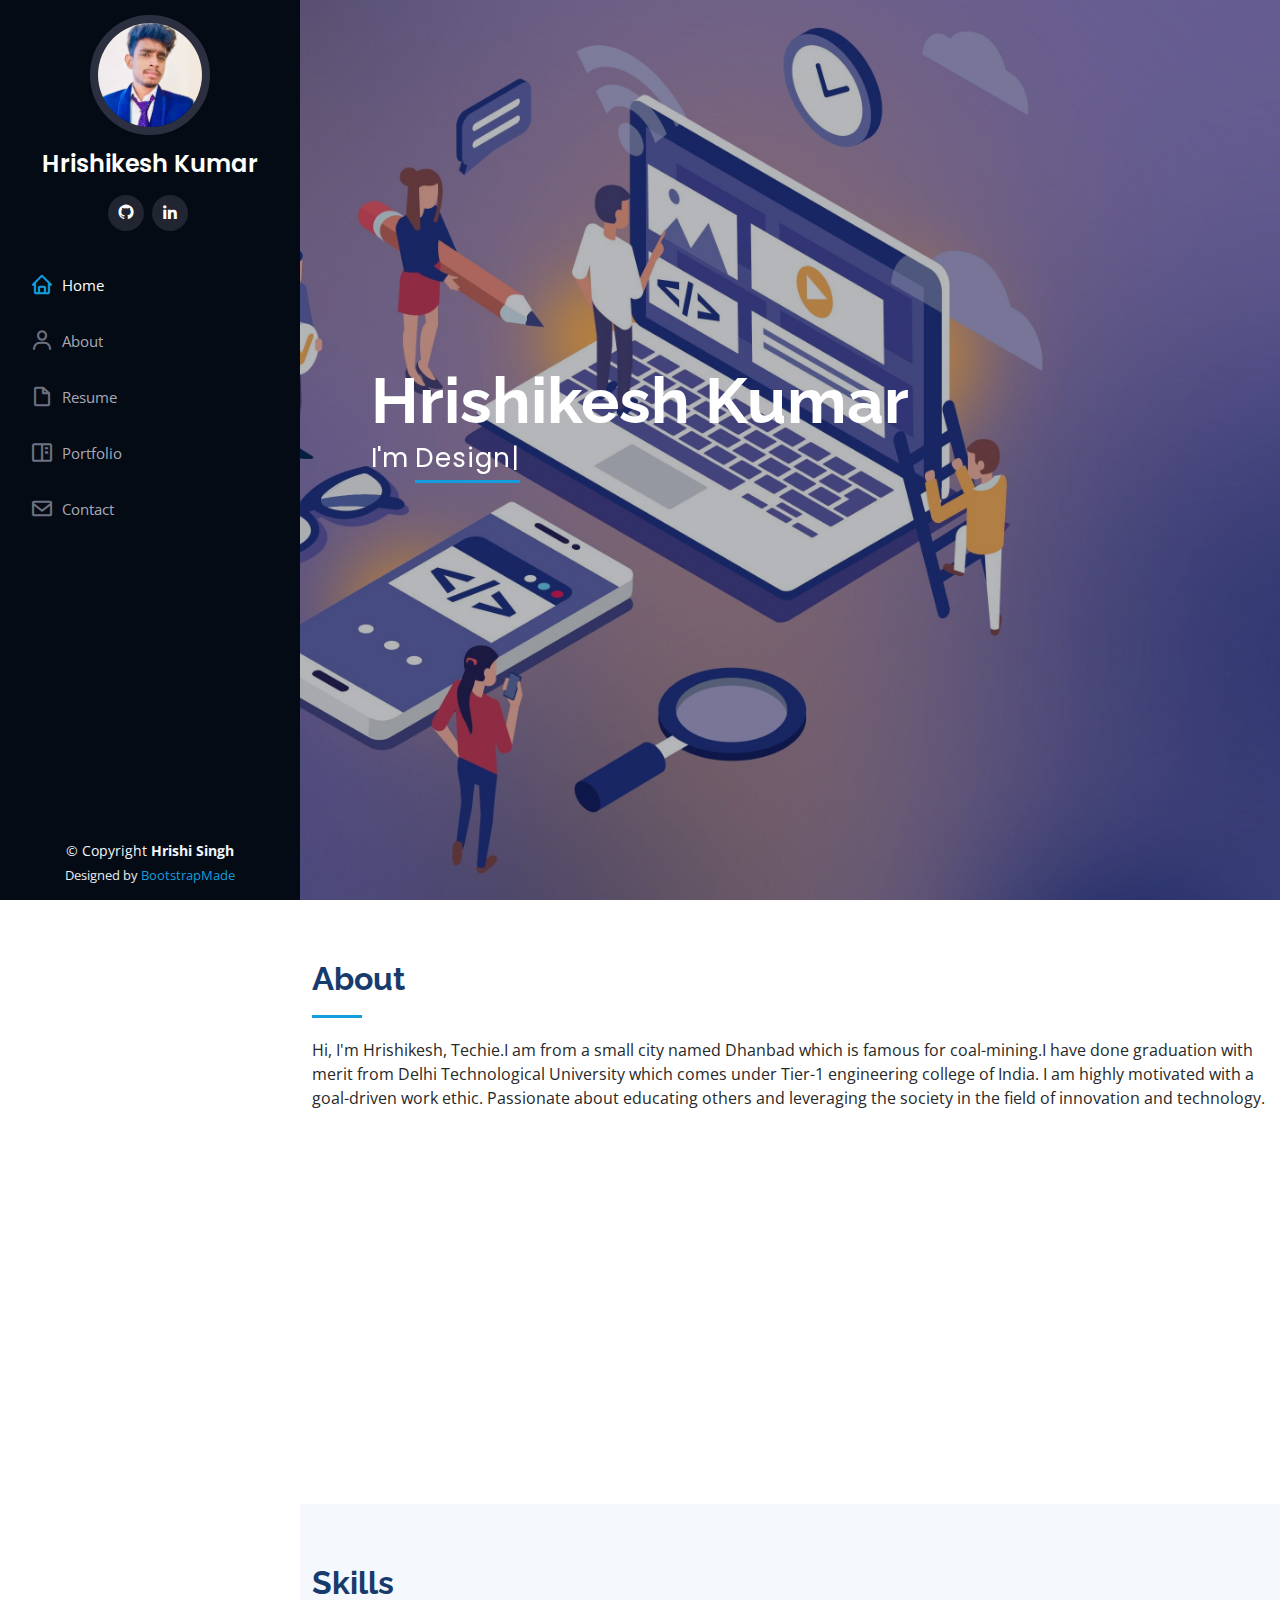
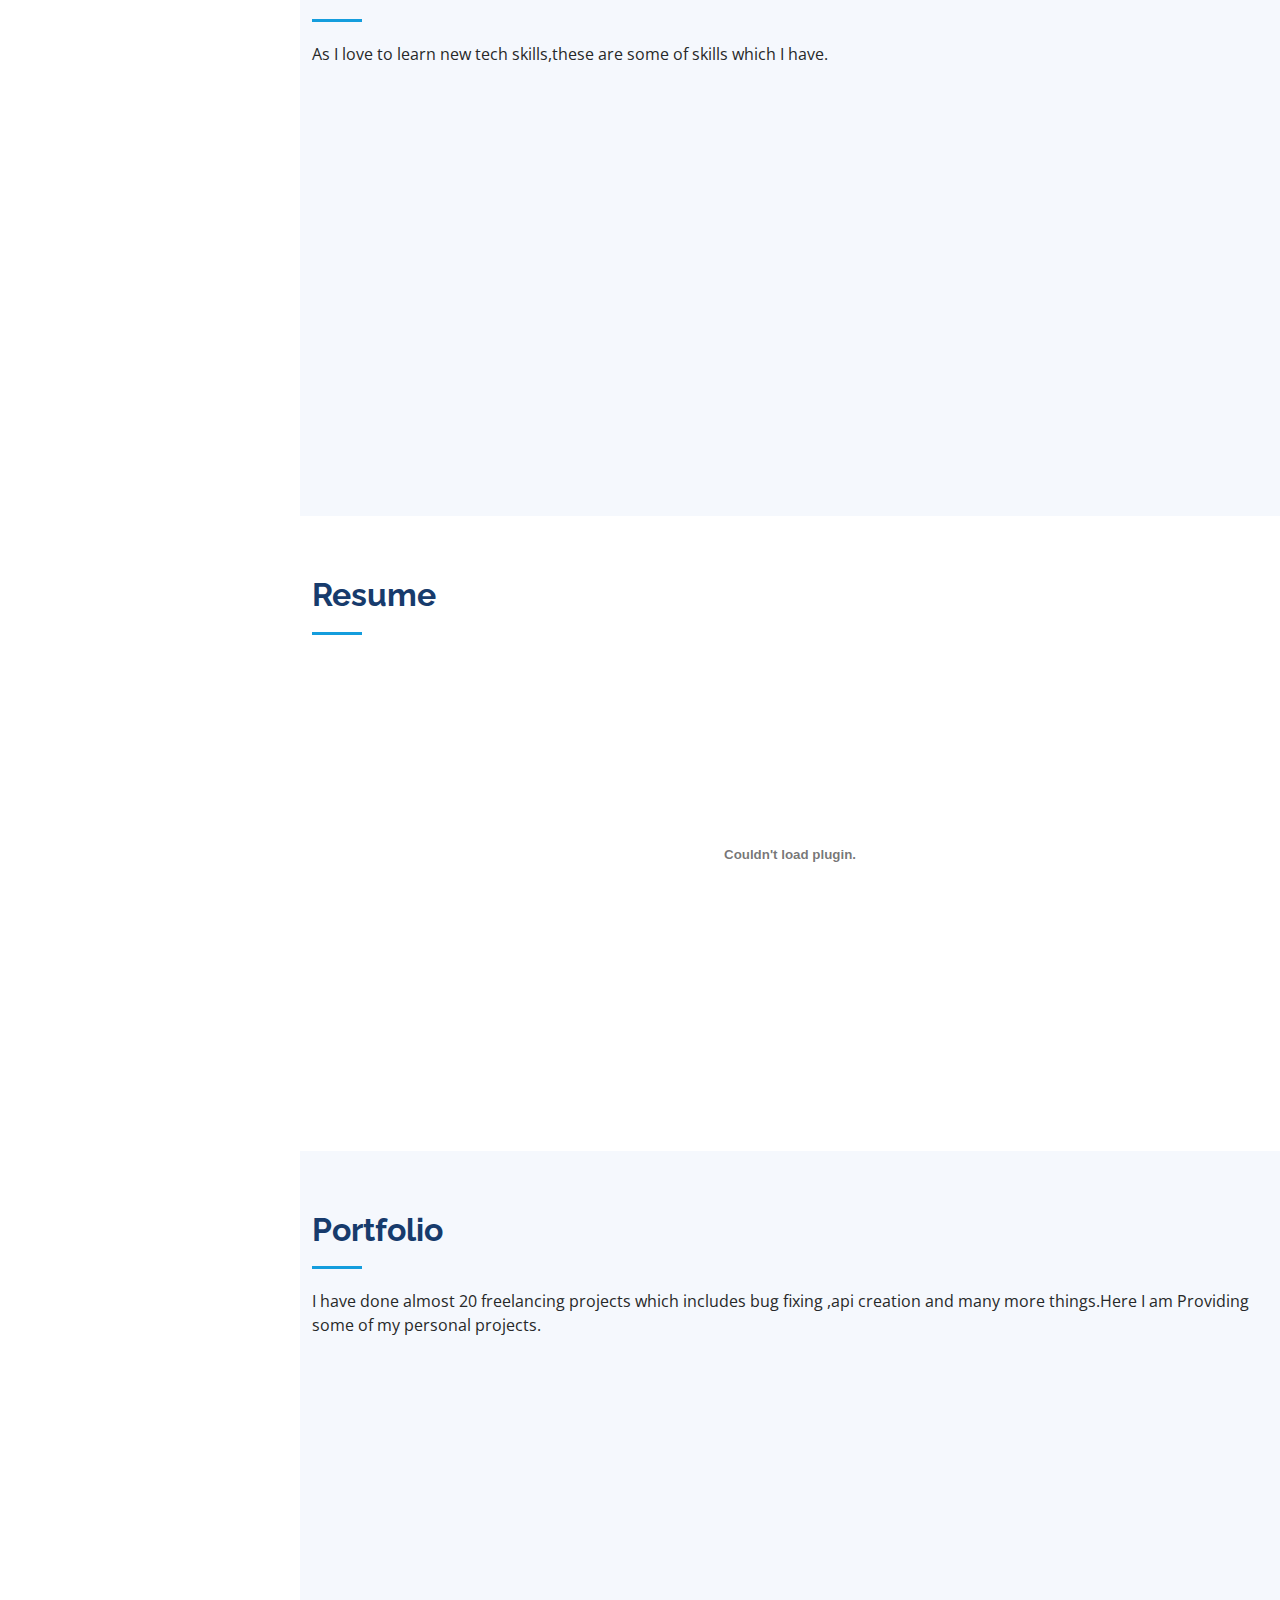
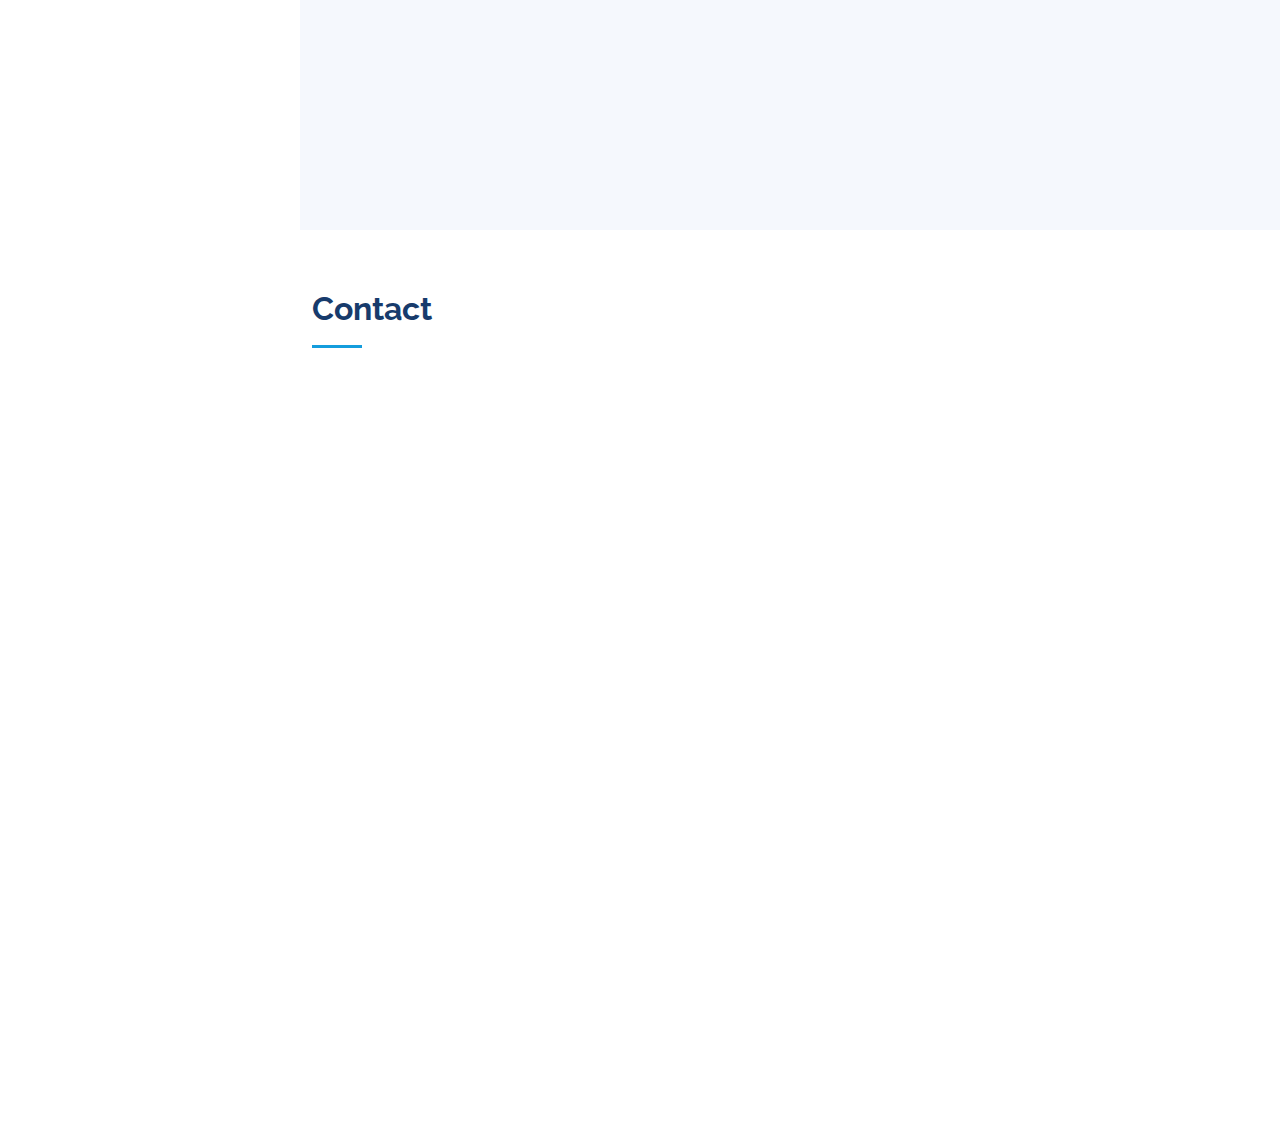
<file: index.html>
<!DOCTYPE html>
<html lang="en">

<head>
  <meta charset="utf-8">
  <meta content="width=device-width, initial-scale=1.0" name="viewport">

  <title>Hrishi Singh</title>
  <meta content="" name="description">
  <meta content="" name="keywords">

  <!-- Favicons -->
  <link href="assets/img/hrishi.jpeg" rel="icon">
  <link href="assets/img/apple-touch-icon.png" rel="apple-touch-icon">

  <!-- Google Fonts -->
  <link href="https://fonts.googleapis.com/css?family=Open+Sans:300,300i,400,400i,600,600i,700,700i|Raleway:300,300i,400,400i,500,500i,600,600i,700,700i|Poppins:300,300i,400,400i,500,500i,600,600i,700,700i" rel="stylesheet">

  <!-- Vendor CSS Files -->
  <link href="assets/vendor/aos/aos.css" rel="stylesheet">
  <link href="assets/vendor/bootstrap/css/bootstrap.min.css" rel="stylesheet">
  <link href="assets/vendor/bootstrap-icons/bootstrap-icons.css" rel="stylesheet">
  <link href="assets/vendor/boxicons/css/boxicons.min.css" rel="stylesheet">
  <link href="assets/vendor/glightbox/css/glightbox.min.css" rel="stylesheet">
  <link href="assets/vendor/swiper/swiper-bundle.min.css" rel="stylesheet">

  <!-- Template Main CSS File -->
  <link href="assets/css/style.css" rel="stylesheet">

  <!-- =======================================================
  * Template Name: iPortfolio - v3.3.0
  * Template URL: https://bootstrapmade.com/iportfolio-bootstrap-portfolio-websites-template/
  * Author: BootstrapMade.com
  * License: https://bootstrapmade.com/license/
  ======================================================== -->
</head>

<body>

  <!-- ======= Mobile nav toggle button ======= -->
  <i class="bi bi-list mobile-nav-toggle d-xl-none"></i>

  <!-- ======= Header ======= -->
  <header id="header">
    <div class="d-flex flex-column">

      <div class="profile">
        <img src="assets/img/hrishi.jpeg" alt="" class="img-fluid rounded-circle">
        <h1 class="text-light"><a href="index.html">Hrishikesh Kumar</a></h1>
        <div class="social-links mt-3 text-center">
          <a href="https://github.com/Hrishisingh440?tab=repositories" class="github"><i class="bx bxl-github"></i></a>
          <a href="https://www.linkedin.com/in/hrishikesh-kumar-b4a7a7161/" class="linkedin"><i class="bx bxl-linkedin"></i></a>
        </div>
      </div>

      <nav id="navbar" class="nav-menu navbar">
        <ul>
          <li><a href="#hero" class="nav-link scrollto active"><i class="bx bx-home"></i> <span>Home</span></a></li>
          <li><a href="#about" class="nav-link scrollto"><i class="bx bx-user"></i> <span>About</span></a></li>
          <li><a href="#resume" class="nav-link scrollto"><i class="bx bx-file-blank"></i> <span>Resume</span></a></li>
          <li><a href="#portfolio" class="nav-link scrollto"><i class="bx bx-book-content"></i> <span>Portfolio</span></a></li>
          <li><a href="#contact" class="nav-link scrollto"><i class="bx bx-envelope"></i> <span>Contact</span></a></li>
        </ul>
      </nav><!-- .nav-menu -->
    </div>
  </header><!-- End Header -->

  <!-- ======= Hero Section ======= -->
  <section id="hero" class="d-flex flex-column justify-content-center align-items-center">
    <div class="hero-container" data-aos="fade-in">
      <h1>Hrishikesh Kumar</h1>
      <p>I'm <span class="typed" data-typed-items="Designer, Developer, Freelancer"></span></p>
    </div>
  </section><!-- End Hero -->

  <main id="main">

    <!-- ======= About Section ======= -->
    <section id="about" class="about">
      <div class="container">

        <div class="section-title">
          <h2>About</h2>
          <p>Hi, I'm Hrishikesh, Techie.I am from a small city named Dhanbad which is famous for coal-mining.I have done graduation with merit from Delhi Technological University which comes under Tier-1 engineering college of India.
            I am highly motivated with a goal-driven work ethic. Passionate about educating others and leveraging the society in the field of innovation and technology.</p>
        </div>

        <div class="row">
          <div class="col-lg-4" data-aos="fade-right">
            <img src="assets/img/hrishi.jpeg" class="img-fluid" alt="">
          </div>
          <div class="col-lg-8 pt-4 pt-lg-0 content" data-aos="fade-left">
            <h3>Web Developer.</h3>
            <p class="fst-italic">
              Hard-working web developer with a flair for creating elegant solutions
in the least amount of time. Developed an ecommerce webapp , live
chat webapp ,weather forecast webapp ,to-do webapp . Passionate
about software architecture and cloud computing. Regular attendee of
web developer meetups and hackathons .
I am completely self-taught, with a lot left to learn–and in teaching myself tech skills, Other than that I uncovered a passion for teaching others. Today, I’m driven by the goal of making education affordable and accessible to all.
</p>
            <div class="row">
              <div class="col-lg-6">
                
              </div>
              <div class="col-lg-6">
                
            </div>
           
          </div>
        </div>

      </div>
    </section><!-- End About Section -->

    <!-- ======= Facts Section ======= -->
    
    <!-- ======= Skills Section ======= -->
    <section id="skills" class="skills section-bg">
      <div class="container">

        <div class="section-title">
          <h2>Skills</h2>
          <p>As I love to learn new tech skills,these are some of skills which I have.</p>
        </div>

        <div class="row skills-content">

          <div class="col-lg-6" data-aos="fade-up">

            <div class="progress">
              <span class="skill">HTML <i class="val">100%</i></span>
              <div class="progress-bar-wrap">
                <div class="progress-bar" role="progressbar" aria-valuenow="100" aria-valuemin="0" aria-valuemax="100"></div>
              </div>
            </div>

            <div class="progress">
              <span class="skill">CSS <i class="val">90%</i></span>
              <div class="progress-bar-wrap">
                <div class="progress-bar" role="progressbar" aria-valuenow="90" aria-valuemin="0" aria-valuemax="100"></div>
              </div>
            </div>

            <div class="progress">
              <span class="skill">JavaScript <i class="val">80%</i></span>
              <div class="progress-bar-wrap">
                <div class="progress-bar" role="progressbar" aria-valuenow="80" aria-valuemin="0" aria-valuemax="100"></div>
              </div>
            </div>
            <div class="progress">
              <span class="skill">PYTHON <i class="val">60%</i></span>
              <div class="progress-bar-wrap">
                <div class="progress-bar" role="progressbar" aria-valuenow="60" aria-valuemin="0" aria-valuemax="100"></div>
              </div>
            </div>
            <div class="progress">
              <span class="skill">JAVA <i class="val">70%</i></span>
              <div class="progress-bar-wrap">
                <div class="progress-bar" role="progressbar" aria-valuenow="70" aria-valuemin="0" aria-valuemax="100"></div>
              </div>
            </div>
            <div class="progress">
              <span class="skill">JEST TESTING FRAMEWORK <i class="val">90%</i></span>
              <div class="progress-bar-wrap">
                <div class="progress-bar" role="progressbar" aria-valuenow="90" aria-valuemin="0" aria-valuemax="100"></div>
              </div>
            </div>
            

          </div>

          <div class="col-lg-6" data-aos="fade-up" data-aos-delay="100">

            <div class="progress">
              <span class="skill">NODEJS <i class="val">90%</i></span>
              <div class="progress-bar-wrap">
                <div class="progress-bar" role="progressbar" aria-valuenow="90" aria-valuemin="0" aria-valuemax="100"></div>
              </div>
            </div>

            <div class="progress">
              <span class="skill">REACT <i class="val">80%</i></span>
              <div class="progress-bar-wrap">
                <div class="progress-bar" role="progressbar" aria-valuenow="80" aria-valuemin="0" aria-valuemax="100"></div>
              </div>
            </div>

            <div class="progress">
              <span class="skill">MYSQL <i class="val">80%</i></span>
              <div class="progress-bar-wrap">
                <div class="progress-bar" role="progressbar" aria-valuenow="80" aria-valuemin="0" aria-valuemax="100"></div>
              </div>
            </div>
            <div class="progress">
              <span class="skill">MONGODB <i class="val">80%</i></span>
              <div class="progress-bar-wrap">
                <div class="progress-bar" role="progressbar" aria-valuenow="80" aria-valuemin="0" aria-valuemax="100"></div>
              </div>
            </div>
            <div class="progress">
              <span class="skill">POSTMAN <i class="val">90%</i></span>
              <div class="progress-bar-wrap">
                <div class="progress-bar" role="progressbar" aria-valuenow="90" aria-valuemin="0" aria-valuemax="100"></div>
              </div>
            </div>

            
          </div>

        </div>

      </div>
    </section><!-- End Skills Section -->

    <!-- ======= Resume Section ======= -->
    <section id="resume" class="resume">
      <div class="container">

        <div class="section-title">
          <h2>Resume</h2>
        <p><embed src="assets/img/hrishi.pdf" width=100% height=100% />  </p>
</div>
      </div>
    </section><!-- End Resume Section -->

    <!-- ======= Portfolio Section ======= -->
    <section id="portfolio" class="portfolio section-bg">
      <div class="container">

        <div class="section-title">
          <h2>Portfolio</h2>
          <p>I have done almost 20 freelancing projects which includes bug fixing ,api creation and many more things.Here I am Providing some of my personal projects.</p>
        </div>

        
        <div class="row portfolio-container" data-aos="fade-up" data-aos-delay="100">

          <div class="col-lg-4 col-md-6 portfolio-item filter-app">
            <div class="portfolio-wrap">
              <img src="assets/img/portfolio/chat.png" class="img-fluid" alt="">
              <div class="portfolio-links">
                <a href="assets/img/portfolio/chat.png" data-gallery="portfolioGallery" class="portfolio-lightbox" title="Live Chat Webapp"><i class="bx bx-plus"></i></a>
                <a href="portfolio-1.html" title="More Details"><i class="bx bx-link"></i></a>
              </div>
            </div>
          </div>

          <div class="col-lg-4 col-md-6 portfolio-item filter-web">
            <div class="portfolio-wrap">
              <img src="assets/img/liquide-app.jpeg" class="img-fluid" alt="">
              <div class="portfolio-links">
                <a href="assets/img/liquide-app.jpeg" data-gallery="portfolioGallery" class="portfolio-lightbox" title="LIQUIDE APP"><i class="bx bx-plus"></i></a>
                <a href="portfolio-6.html" title="More Details"><i class="bx bx-link"></i></a>
              </div>
            </div>
            </div>
        
          <div class="col-lg-4 col-md-6 portfolio-item filter-web">
            <div class="portfolio-wrap">
              <img src="assets/img/portfolio/weather.png" class="img-fluid" alt="">
              <div class="portfolio-links">
                <a href="assets/img/portfolio/weather.png" data-gallery="portfolioGallery" class="portfolio-lightbox" title="Weather Webapp"><i class="bx bx-plus"></i></a>
                <a href="portfolio-2.html" title="More Details"><i class="bx bx-link"></i></a>
              </div>
            </div>
          </div>

          <div class="col-lg-4 col-md-6 portfolio-item filter-app">
            <div class="portfolio-wrap">
              <img src="assets/img/portfolio/Shopbazar.jpg" class="img-fluid" alt="">
              <div class="portfolio-links">
                <a href="assets/img/portfolio/Shopbazar.jpg" data-gallery="portfolioGallery" class="portfolio-lightbox" title="App 3"><i class="bx bx-plus"></i></a>
                <a href="portfolio-3.html" title="More Details"><i class="bx bx-link"></i></a>
              </div>
            </div>
          </div>

          <div class="col-lg-4 col-md-6 portfolio-item filter-card">
            <div class="portfolio-wrap">
              <img src="assets/img/portfolio/Task.jpg" class="img-fluid" alt="">
              <div class="portfolio-links">
                <a href="assets/img/portfolio/Task.jpg" data-gallery="portfolioGallery" class="portfolio-lightbox" title="App 4"><i class="bx bx-plus"></i></a>
                <a href="portfolio-4.html" title="More Details"><i class="bx bx-link"></i></a>
              </div>
            </div>
          </div>
          <div class="col-lg-4 col-md-6 portfolio-item filter-web">
            <div class="portfolio-wrap">
              <img src="assets/img/css.png" class="img-fluid" alt="">
              <div class="portfolio-links">
                <a href="assets/img/css.png" data-gallery="portfolioGallery" class="portfolio-lightbox" title="MY CSS RESUME"><i class="bx bx-plus"></i></a>
                <a href="portfolio-5.html" title="More Details"><i class="bx bx-link"></i></a>
              </div>
            </div>
            </div>

           
          
          
          
          
          
          
          

        </div>

      </div>
    </section><!-- End Portfolio Section -->

    <!-- ======= Services Section ======= -->
           
    <!-- ======= Contact Section ======= -->
    <section id="contact" class="contact">
      <div class="container">

        <div class="section-title">
          <h2>Contact</h2>
          </div>

        <div class="row" data-aos="fade-in">

          <div class="col-lg-5 d-flex align-items-stretch">
            <div class="info">
              <div class="address">
                <i class="bi bi-geo-alt"></i>
                <h4>Location:</h4>
                <p>Dhanbad Jharkhand</p>
              </div>

              <div class="email">
                <i class="bi bi-envelope"></i>
                <h4>Email:</h4>
                <p>hrishikeshkumar440@gmail.com</p>
              </div>

              <div class="phone">
                <i class="bi bi-phone"></i>
                <h4>Call:</h4>
                <p>+91 8506493605</p>
              </div>

              <iframe src="https://www.google.com/maps/embed?pb=!1m14!1m8!1m3!1d12097.433213460943!2d-74.0062269!3d40.7101282!3m2!1i1024!2i768!4f13.1!3m3!1m2!1s0x0%3A0xb89d1fe6bc499443!2sDhanbad!5e0!3m2!1smk!2sbg!4v1539943755621" frameborder="0" style="border:0; width: 100%; height: 290px;" allowfullscreen></iframe>
            </div>

          </div>

          <div class="col-lg-7 mt-5 mt-lg-0 d-flex align-items-stretch">
            <form action="forms/contact.php" method="post" role="form" class="php-email-form">
              <div class="row">
                <div class="form-group col-md-6">
                  <label for="name">Your Name</label>
                  <input type="text" name="name" class="form-control" id="name" required>
                </div>
                <div class="form-group col-md-6">
                  <label for="name">Your Email</label>
                  <input type="email" class="form-control" name="email" id="email" required>
                </div>
              </div>
              <div class="form-group">
                <label for="name">Subject</label>
                <input type="text" class="form-control" name="subject" id="subject" required>
              </div>
              <div class="form-group">
                <label for="name">Message</label>
                <textarea class="form-control" name="message" rows="10" required></textarea>
              </div>
              <div class="my-3">
                <div class="loading">Loading</div>
                <div class="error-message"></div>
                <div class="sent-message">Your message has been sent. Thank you!</div>
              </div>
              <div class="text-center"><button type="submit">Send Message</button></div>
            </form>
          </div>

        </div>

      </div>
    </section><!-- End Contact Section -->

  </main><!-- End #main -->

  <!-- ======= Footer ======= -->
  <footer id="footer">
    <div class="container">
      <div class="copyright">
        &copy; Copyright <strong><span>Hrishi Singh</span></strong>
      </div>
      <div class="credits">
        <!-- All the links in the footer should remain intact. -->
        <!-- You can delete the links only if you purchased the pro version. -->
        <!-- Licensing information: https://bootstrapmade.com/license/ -->
        <!-- Purchase the pro version with working PHP/AJAX contact form: https://bootstrapmade.com/iportfolio-bootstrap-portfolio-websites-template/ -->
        Designed by <a href="https://bootstrapmade.com/">BootstrapMade</a>
      </div>
    </div>
  </footer><!-- End  Footer -->

  <a href="#" class="back-to-top d-flex align-items-center justify-content-center"><i class="bi bi-arrow-up-short"></i></a>

  <!-- Vendor JS Files -->
  <script src="assets/vendor/aos/aos.js"></script>
  <script src="assets/vendor/bootstrap/js/bootstrap.bundle.min.js"></script>
  <script src="assets/vendor/glightbox/js/glightbox.min.js"></script>
  <script src="assets/vendor/isotope-layout/isotope.pkgd.min.js"></script>
  <script src="assets/vendor/php-email-form/validate.js"></script>
  <script src="assets/vendor/purecounter/purecounter.js"></script>
  <script src="assets/vendor/swiper/swiper-bundle.min.js"></script>
  <script src="assets/vendor/typed.js/typed.min.js"></script>
  <script src="assets/vendor/waypoints/noframework.waypoints.js"></script>

  <!-- Template Main JS File -->
  <script src="assets/js/main.js"></script>

</body>

</html>
</file>
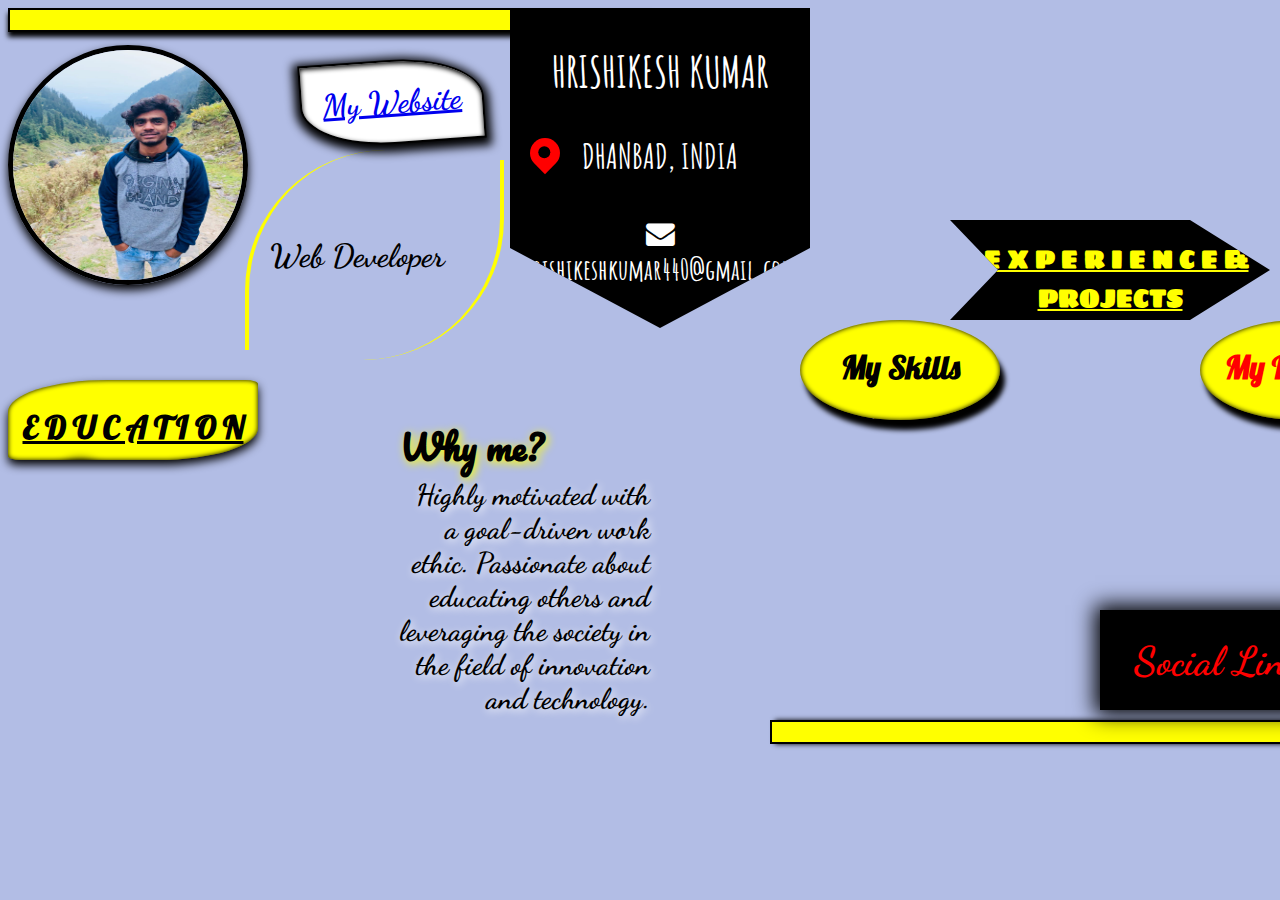
<file: assets/resume/index.html>
<!DOCTYPE html>
<html>
    <head>
        <link rel="stylesheet" href="index.css">
    </head>
<body>
    <div class="side-ban">
      <h2>Web Developer</h2>
      <h3>Why me?</h3>
      <h4>Highly motivated with a goal-driven work ethic. Passionate about educating others and leveraging the society in the field of innovation and technology.</h4>
      <div class="wave">
      </div>
    </div>
    <img src="Profile.jpeg" height="230" width="230"/>
    <div class="tag">
      <h2>HRISHIKESH KUMAR</h2>
      <h3>DHANBAD, INDIA</h3> <h4><div class="fa fa-envelope">
      </div> hrishikeshkumar440@gmail.com </h4>
      <div class="loc-sign">
        <div class="cir-sign">
        </div>
      </div>
     </div>
    <div class="edu-banner">
      <h2><u>E D U C A T I O N</u></h2><img src="dtu.jpg" height="60" width="60"/>
      &nbsp
      <h3>Delhi Technological University</h3>
      <h3>B.Tech Electrical & Electronic Engineering</h3><h3>GPA: 6.4</h3>
    </div>
    <div class="skills">
      <h2>My Skills</h2>
      <ul class="b">
        <li>C++</li> 
        <li>Java</li> 
        <li>HTML</li>
        <li>CSS</li>
        <li>Javascript</li>
        <li>React</li>
        <li>Python</li>
        <li>Nodejs</li>
        <li>Git/GitHub</li>
        <li>Team Management</li>
        <li>Leadership</li>
      </ul>
    </div>
    <div class="interest"><h2>My Interests</h2>
      <ul class="d">
        <li>Reading Books</li>
        <li>Sports</li>
        <li>Music</li>
        <li>Travelling</li>
    </ul>
    </div>
    
    <div class="exp">
      <h2><u>&nbsp  E X P E R I E N C E & PROJECTS</u></h2>
      <h3>
        <ul class="c">
          <li>Freelance Web Developer<br>(Chapter Lead)</li>
          <hr>
          <li>ShopBazar E-commerce Webapp</li>
          <hr>
          <li>Live Chat Webapp</li>
          <hr>
          
        </h3>
    </div>
      <div class="contact">
        <a href="https://hrishisingh440.github.io/"><h1>My Website</h1></a>
      </div>
      <div class="side-ban2">
      </div>
      <div class="links">
        <h1>Social Links</h1>
        <hr>
        <a href="https://github.com/hrishisingh440" class="button" style="font-size:30px">GitHub  &nbsp;<i class="fa fa-github"></i></a>
        <hr>
         <a href="https://www.linkedin.com/in/hrishikesh-kumar-b4a7a7161/" class="button" style="font-size:30px">LinkedIn  &nbsp;<i class="fa fa-linkedin"></i></a>
        <hr>
      </div>
  </body>
  </html>
</file>
<file: assets/resume/index.css>
@import url(https://fonts.googleapis.com/css?family=Lobster);

@import url(https://fonts.googleapis.com/css?family=Sigmar+One);

@import url(https://fonts.googleapis.com/css?family=Dancing+Script);

@import url(https://fonts.googleapis.com/css?family=Amatic+SC);

@import
url(https://cdnjs.cloudflare.com/ajax/libs/font-awesome/4.7.0/css/font-awesome.min.css);

@import url("https://cdnjs.cloudflare.com/ajax/libs/font-awesome/4.7.0/css/font-awesome.min.css");

@import url(https://fonts.googleapis.com/css?family=Pacifico);

body {
  background: rgba(8, 46, 172, 0.315);
  display: flex;
}

img {
  position: absolute;
  top: 45px;
  border-radius: 50%;
  border: 5px solid black;
  box-shadow: 0 5px 10px 0 black;
}

img:hover {
  filter: grayscale(100%);
  transform: scale(1.1);
  top: 55px;
}

.side-ban {
  position: absolute;
  height: 20px;
  width: 640px;
  background: yellow;
  border: 2px solid black;
  box-shadow: 0 5px 5px 0 black;
}

.side-ban h2 {
  position: absolute;
  font-family: Dancing script;
  left: 260px;
  top: 200px;
  font-size: 2em;
}

.side-ban h3 {
  position: absolute;
  font-family: Pacifico;
  left: 390px;
  top: 370px;
  font-size: 2.2em;
  text-shadow: 2px 2px 10px yellow;
}

.side-ban h4 {
  position: absolute;
  font-family: Dancing script;
  top: 430px;
  left: 390px;
  font-size: 1.8em;
  text-align: right;
  text-shadow: 2px 2px 8px white;
  
}
.wave {
  position: absolute;
  height: 200px;
  width: 200px;
  border-right: 4px solid yellow;
border-radius: 141px 0px 141px 0px;
  top: 150px;
  left: 290px;
}
.wave::after {
  content:'';
  position: absolute;
  height: 200px;
  width: 200px;
  border-left: 4px solid yellow;
border-radius: 141px 0px 141px 0px;
  left: -55px;
  top: -10px;
}

.tag {
  position: absolute;
  height: 320px;
  width: 300px;
  background: black;
  clip-path: polygon(100% 0, 100% 75%, 50% 100%, 0 75%, 0 0);
left: 510px;
  font-size: 1.8em;
  text-align: center;
  color: white;
  font-family: Amatic SC;
  text-shadow: 2px 2px 8px black;
}

.tag:hover{
  height: 370px;
  top: 90px;
  color: yellow;
}
.fa fa-envelope {
  font-size: 24px;
}

.loc-sign {
  position: absolute;
  height: 30px;
  width: 30px;
  background: red;
  top: 130px;
  left: 20px;
  border-radius: 50% 0 50% 50%;
  transform: rotate(135deg);
}

.cir-sign {
  position: absolute;
  height: 12px;
  width: 12px;
  background: black;
  left: 9px;
  top: 10px;
  border-radius: 50%;
}

.edu-banner {
  position: absolute;
  height: 80px;
  width: 250px;
  background: yellow;
  top: 380px;
  border-radius: 40% 5% 40% 5%;
  text-align: center;
  box-shadow: 0 5px 10px 0 black, inset 0 0 5px 0 black;
  overflow: hidden;
  text-overflow: ellipsis;
}

.edu-banner h2{
  font-family: Lobster;
  font-size: 2em;
}

.edu-banner h3 {
  font-family: Amatic SC;
  font-size: 2em;
  transform: scale(1.2);
}

.edu-banner img{
  position: absolute;
  top: 80px;
  left: 40px;
  border: 2px solid black;
  box-shadow: 0 0 10px 0 black;
}

.edu-banner:hover {
  height: 400px;
  width: 350px;
}

.skills {
  position: absolute;
  height: 100px;
  width: 200px;
  background: yellow;
  top: 320px;
  left: 800px;
  border-radius: 50%;
  box-shadow: 5px 10px 5px black, inset 0 0 5px 0 black;
  text-align: center;
  overflow: hidden;
  text-overflow: ellipsis;
}

.skills h2 {
  font-family: Lobster;
  font-size: 2em;
}

.skills:hover {
  border-radius: 0;
  height: 390px;
  width: 280px;
  font-size: 1em;
  background: black;
  color: yellow;
  z-index: 2;
}

.b {
  font-family: Monospace;
  text-align: left;
  font-size: 1.7em;
  color: white;
  list-style-type: square;
}

.b:hover {
  color: red;
  margin: 10px;
}

.exp {
  position: absolute;
  height: 100px;
  width: 320px;
  background: black;
  left: 950px;
  top: 220px;
  text-align: center;
  clip-path: polygon(75% 0%, 100% 50%, 75% 100%, 0% 100%, 15% 50%, 0% 0%);
  animation: display 5s linear forwards;
  overflow: hidden;
  text-overflow: ellipsis;
  z-index: 2;
}

.exp h2 {
  font-family: Sigmar one;
  font-size: 1.5em;
  color: yellow;
}

.exp:hover {
  height: 400px;
  width: 550px;
  left: 900px;
  animation-play-state:paused;
-webkit-animation-play-state:paused;
}

.c {
  font-family: Amatic SC;
  font-size: 1.8em;
  color: white;
  text-shadow: 2px 2px 8px black;
  text-align: center;
}

.c:hover {
  color: red;
}

@keyframes display{
  20% {
    transform: translateY(-40px);
  }
  40% {
    transform: translateY(-80px);
  }
  60% {
    transform: translateY(-120px);
  }
  80% {
    transform: translateY(-160px);
  }
  100% {
    transform: translateY(-200px);
  }
}

.contact {
  position: absolute;
  height: 80px;
  width: 180px;
  top: 60px;
  left: 300px;
  background: white;
  transform: rotate(-4deg);
  box-shadow: 0 3px 10px 5px black, inset 0 2px 5px 0 black;
  animation: move 2s linear infinite;
  text-align: center;
  font-family: Dancing script;
  border-radius: 0 50% 0 50%;
  border: 2px solid black;
}

@keyframes move {
  50%{
    transform: rotate(4deg);
    background: transparent;
  }
  100% {
    transform: rotate(-4deg);
  }
}

.side-ban2 {
  position: absolute;
  height: 20px;
  width: 650px;
  background: yellow;
  border: 2px solid black;
  box-shadow: 5px 0 5px 0 black;
  top: 720px;
  left: 770px;
}

.links {
  position: absolute;
  height: 100px;
  width: 250px;
  background: black;
  top: 610px;
  left: 1100px;
  z-index:1;
  text-align: center;
  box-shadow: 0 0 20px 5px black, inset 0 0 10px 0 black;
  overflow: hidden;
  text-overflow: ellipsis;
}

.links h1 {
  font-family: Dancing script;
  color: red;
  font-size: 2.5em;
}

.links h2 {
  font-family: Amatic SC;
  color: black;
  text-align: center;
  font-size: 2.5em;
}

.fa fa-github{
  font-size: 48px;
  left: 10px;
}

.links:hover {
  position: absolute;
  height: 200px;
  top: 510px;
  background: rgb(255, 224, 224);
}

.interest {
  position: absolute;
  height: 100px;
  width: 200px;
  background: yellow;
  top: 320px;
  left: 1200px;
  border-radius: 50%;
  box-shadow: 5px 10px 5px black, inset 0 0 5px 0 black;
  text-align: center;
  overflow: hidden;
  text-overflow: ellipsis;
}

.interest h2 {
  font-family: Lobster;
  font-size: 2em;
  color:red;
}

.interest:hover {
  height: 300px;
  width: 230px;
  border-radius: 40%;
  background: black;
  transform: rotate(5deg) scale(1.1);
  left: 1100px;
}

.d {
  font-family: Dancing Script;
  font-size: 2.3em;
  list-style-type: none;
  color: yellow;
}
</file>
<file: assets/css/style.css>
/**
* Template Name: iPortfolio - v3.3.0
* Template URL: https://bootstrapmade.com/iportfolio-bootstrap-portfolio-websites-template/
* Author: BootstrapMade.com
* License: https://bootstrapmade.com/license/
*/

/*--------------------------------------------------------------
# General
--------------------------------------------------------------*/
body {
  font-family: "Open Sans", sans-serif;
  color: #272829;
}

a {
  color: #149ddd;
  text-decoration: none;
}

a:hover {
  color: #37b3ed;
  text-decoration: none;
}

h1, h2, h3, h4, h5, h6 {
  font-family: "Raleway", sans-serif;
}

/*--------------------------------------------------------------
# Back to top button
--------------------------------------------------------------*/
.back-to-top {
  position: fixed;
  visibility: hidden;
  opacity: 0;
  right: 15px;
  bottom: 15px;
  z-index: 996;
  background: #149ddd;
  width: 40px;
  height: 40px;
  border-radius: 50px;
  transition: all 0.4s;
}

.back-to-top i {
  font-size: 28px;
  color: #fff;
  line-height: 0;
}

.back-to-top:hover {
  background: #2eafec;
  color: #fff;
}

.back-to-top.active {
  visibility: visible;
  opacity: 1;
}

/*--------------------------------------------------------------
# Header
--------------------------------------------------------------*/
#header {
  position: fixed;
  top: 0;
  left: 0;
  bottom: 0;
  width: 300px;
  transition: all ease-in-out 0.5s;
  z-index: 9997;
  transition: all 0.5s;
  padding: 0 15px;
  background: #040b14;
  overflow-y: auto;
}

#header .profile img {
  margin: 15px auto;
  display: block;
  width: 120px;
  height: 120px; 
  border: 8px solid #2c2f3f;
}

#header .profile h1 {
  font-size: 24px;
  margin: 0;
  padding: 0;
  font-weight: 600;
  -moz-text-align-last: center;
  text-align-last: center;
  font-family: "Poppins", sans-serif;
}

#header .profile h1 a, #header .profile h1 a:hover {
  color: #fff;
  text-decoration: none;
}

#header .profile .social-links a {
  font-size: 18px;
  display: inline-block;
  background: #212431;
  color: #fff;
  line-height: 1;
  padding: 8px 0;
  margin-right: 4px;
  border-radius: 50%;
  text-align: center;
  width: 36px;
  height: 36px;
  transition: 0.3s;
}

#header .profile .social-links a:hover {
  background: #149ddd;
  color: #fff;
  text-decoration: none;
}

#main {
  margin-left: 300px;
}

@media (max-width: 1199px) {
  #header {
    left: -300px;
  }
  #main {
    margin-left: 0;
  }
}

/*--------------------------------------------------------------
# Navigation Menu
--------------------------------------------------------------*/
/* Desktop Navigation */
.nav-menu {
  padding: 30px 0 0 0;
}

.nav-menu * {
  margin: 0;
  padding: 0;

  list-style: none;
}

.nav-menu > ul > li {
  position: relative;
  white-space: nowrap;
}

.nav-menu a, .nav-menu a:focus {
  display: flex;
  align-items: center;
  color: #a8a9b4;
  padding: 12px 15px;
  margin-bottom: 8px;
  transition: 0.3s;
  font-size: 15px;
}

.nav-menu a i, .nav-menu a:focus i {
  font-size: 24px;
  padding-right: 8px;
  color: #6f7180;
}

.nav-menu a:hover, .nav-menu .active, .nav-menu .active:focus, .nav-menu li:hover > a {
  text-decoration: none;
  color: #fff;
}

.nav-menu a:hover i, .nav-menu .active i, .nav-menu .active:focus i, .nav-menu li:hover > a i {
  color: #149ddd;
}

/* Mobile Navigation */
.mobile-nav-toggle {
  position: fixed;
  right: 15px;
  top: 15px;
  z-index: 9998;
  border: 0;
  font-size: 24px;
  transition: all 0.4s;
  outline: none !important;
  background-color: #149ddd;
  color: #fff;
  width: 40px;
  height: 40px;
  display: inline-flex;
  align-items: center;
  justify-content: center;
  line-height: 0;
  border-radius: 50px;
  cursor: pointer;
}

.mobile-nav-active {
  overflow: hidden;
}

.mobile-nav-active #header {
  left: 0;
}

/*--------------------------------------------------------------
# Hero Section
--------------------------------------------------------------*/
#hero {
  width: 100%;
  height: 100vh;
  background: url("../img/web\ design.jpg") top center;
  background-size: cover;
}

#hero:before {
  content: "";
  background: rgba(5, 13, 24, 0.3);
  position: absolute;
  bottom: 0;
  top: 0;
  left: 0;
  right: 0;
  z-index: 1;
}

#hero .hero-container {
  position: relative;
  z-index: 2;
  min-width: 300px;
}

#hero h1 {
  margin: 0 0 10px 0;
  font-size: 64px;
  font-weight: 700;
  line-height: 56px;
  color: #fff;
}

#hero p {
  color: #fff;
  margin-bottom: 50px;
  font-size: 26px;
  font-family: "Poppins", sans-serif;
}

#hero p span {
  color: #fff;
  padding-bottom: 4px;
  letter-spacing: 1px;
  border-bottom: 3px solid #149ddd;
}

@media (min-width: 1024px) {
  #hero {
    background-attachment: fixed;
  }
}

@media (max-width: 768px) {
  #hero h1 {
    font-size: 28px;
    line-height: 36px;
  }
  #hero h2 {
    font-size: 18px;
    line-height: 24px;
    margin-bottom: 30px;
  }
}

/*--------------------------------------------------------------
# Sections General
--------------------------------------------------------------*/
section {
  padding: 60px 0;
  overflow: hidden;
}

.section-bg {
  background: #f5f8fd;
}

.section-title {
  padding-bottom: 30px;
}

.section-title h2 {
  font-size: 32px;
  font-weight: bold;
  margin-bottom: 20px;
  padding-bottom: 20px;
  position: relative;
  color: #173b6c;
}

.section-title h2::after {
  content: '';
  position: absolute;
  display: block;
  width: 50px;
  height: 3px;
  background: #149ddd;
  bottom: 0;
  left: 0;
}

.section-title p {
  margin-bottom: 0;
  
}
.section-title p embed{
  height: 400px;
}
/*--------------------------------------------------------------
# About
--------------------------------------------------------------*/
.about .content h3 {
  font-weight: 700;
  font-size: 26px;
  color: #173b6c;
}

.about .content ul {
  list-style: none;
  padding: 0;
}

.about .content ul li {
  margin-bottom: 20px;
  display: flex;
  align-items: center;
}

.about .content ul strong {
  margin-right: 10px;
}

.about .content ul i {
  font-size: 16px;
  margin-right: 5px;
  color: #149ddd;
  line-height: 0;
}

.about .content p:last-child {
  margin-bottom: 0;
}

/*--------------------------------------------------------------
# Facts
--------------------------------------------------------------*/
.facts {
  padding-bottom: 30px;
}

.facts .count-box {
  padding: 30px;
  width: 100%;
}

.facts .count-box i {
  display: block;
  font-size: 44px;
  color: #149ddd;
  float: left;
  line-height: 0;
}

.facts .count-box span {
  font-size: 48px;
  line-height: 40px;
  display: block;
  font-weight: 700;
  color: #050d18;
  margin-left: 60px;
}

.facts .count-box p {
  padding: 15px 0 0 0;
  margin: 0 0 0 60px;
  font-family: "Raleway", sans-serif;
  font-size: 14px;
  color: #122f57;
}

.facts .count-box a {
  font-weight: 600;
  display: block;
  margin-top: 20px;
  color: #122f57;
  font-size: 15px;
  font-family: "Poppins", sans-serif;
  transition: ease-in-out 0.3s;
}

.facts .count-box a:hover {
  color: #1f5297;
}

/*--------------------------------------------------------------
# Akills
--------------------------------------------------------------*/
.skills .progress {
  height: 60px;
  display: block;
  background: none;
  border-radius: 0;
}

.skills .progress .skill {
  padding: 0;
  margin: 0 0 6px 0;
  text-transform: uppercase;
  display: block;
  font-weight: 600;
  font-family: "Poppins", sans-serif;
  color: #050d18;
}

.skills .progress .skill .val {
  float: right;
  font-style: normal;
}

.skills .progress-bar-wrap {
  background: #dce8f8;
  height: 10px;
}

.skills .progress-bar {
  width: 1px;
  height: 10px;
  transition: .9s;
  background-color: #149ddd;
}

/*--------------------------------------------------------------
# Resume
--------------------------------------------------------------*/
.resume .resume-title {
  font-size: 26px;
  font-weight: 700;
  margin-top: 20px;
  margin-bottom: 20px;
  color: #050d18;
}

.resume .resume-item {
  padding: 0 0 20px 20px;
  margin-top: -2px;
  border-left: 2px solid #1f5297;
  position: relative;
}

.resume .resume-item h4 {
  line-height: 18px;
  font-size: 18px;
  font-weight: 600;
  text-transform: uppercase;
  font-family: "Poppins", sans-serif;
  color: #050d18;
  margin-bottom: 10px;
}

.resume .resume-item h5 {
  font-size: 16px;
  background: #e4edf9;
  padding: 5px 15px;
  display: inline-block;
  font-weight: 600;
  margin-bottom: 10px;
}

.resume .resume-item ul {
  padding-left: 20px;
}

.resume .resume-item ul li {
  padding-bottom: 10px;
}

.resume .resume-item:last-child {
  padding-bottom: 0;
}

.resume .resume-item::before {
  content: "";
  position: absolute;
  width: 16px;
  height: 16px;
  border-radius: 50px;
  left: -9px;
  top: 0;
  background: #fff;
  border: 2px solid #1f5297;
}

/*--------------------------------------------------------------
# Portfolio
--------------------------------------------------------------*/
.portfolio .portfolio-item {
  margin-bottom: 30px;
}

.portfolio #portfolio-flters {
  padding: 0;
  margin: 0 auto 35px auto;
  list-style: none;
  text-align: center;
  background: #fff;
  border-radius: 50px;
  padding: 2px 15px;
}

.portfolio #portfolio-flters li {
  cursor: pointer;
  display: inline-block;
  padding: 10px 15px 8px 15px;
  font-size: 14px;
  font-weight: 600;
  line-height: 1;
  text-transform: uppercase;
  color: #272829;
  margin-bottom: 5px;
  transition: all 0.3s ease-in-out;
}

.portfolio #portfolio-flters li:hover, .portfolio #portfolio-flters li.filter-active {
  color: #149ddd;
}

.portfolio #portfolio-flters li:last-child {
  margin-right: 0;
}

.portfolio .portfolio-wrap {
  transition: 0.3s;
  position: relative;
  overflow: hidden;
  z-index: 1;
}

.portfolio .portfolio-wrap::before {
  content: "";
  background: rgba(255, 255, 255, 0.5);
  position: absolute;
  left: 0;
  right: 0;
  top: 0;
  bottom: 0;
  transition: all ease-in-out 0.3s;
  z-index: 2;
  opacity: 0;
}

.portfolio .portfolio-wrap .portfolio-links {
  opacity: 1;
  left: 0;
  right: 0;
  bottom: -60px;
  z-index: 3;
  position: absolute;
  transition: all ease-in-out 0.3s;
  display: flex;
  justify-content: center;
}

.portfolio .portfolio-wrap .portfolio-links a {
  color: #fff;
  font-size: 28px;
  text-align: center;
  background: rgba(20, 157, 221, 0.75);
  transition: 0.3s;
  width: 50%;
}

.portfolio .portfolio-wrap .portfolio-links a:hover {
  background: rgba(20, 157, 221, 0.95);
}

.portfolio .portfolio-wrap .portfolio-links a + a {
  border-left: 1px solid #37b3ed;
}

.portfolio .portfolio-wrap:hover::before {
  top: 0;
  left: 0;
  right: 0;
  bottom: 0;
  opacity: 1;
}

.portfolio .portfolio-wrap:hover .portfolio-links {
  opacity: 1;
  bottom: 0;
}

/*--------------------------------------------------------------
# Portfolio Details
--------------------------------------------------------------*/
.portfolio-details {
  padding-top: 40px;
}

.portfolio-details .portfolio-details-slider img {
  width: 100%;
}

.portfolio-details .portfolio-details-slider .swiper-pagination {
  margin-top: 20px;
  position: relative;
}

.portfolio-details .portfolio-details-slider .swiper-pagination .swiper-pagination-bullet {
  width: 12px;
  height: 12px;
  background-color: #fff;
  opacity: 1;
  border: 1px solid #149ddd;
}

.portfolio-details .portfolio-details-slider .swiper-pagination .swiper-pagination-bullet-active {
  background-color: #149ddd;
}

.portfolio-details .portfolio-info {
  padding: 30px;
  box-shadow: 0px 0 30px rgba(5, 13, 24, 0.08);
}

.portfolio-details .portfolio-info h3 {
  font-size: 22px;
  font-weight: 700;
  margin-bottom: 20px;
  padding-bottom: 20px;
  border-bottom: 1px solid #eee;
}

.portfolio-details .portfolio-info ul {
  list-style: none;
  padding: 0;
  font-size: 15px;
}

.portfolio-details .portfolio-info ul li + li {
  margin-top: 10px;
}

.portfolio-details .portfolio-description {
  padding-top: 30px;
}

.portfolio-details .portfolio-description h2 {
  font-size: 26px;
  font-weight: 700;
  margin-bottom: 20px;
}

.portfolio-details .portfolio-description p {
  padding: 0;
}

/*--------------------------------------------------------------
# Services
--------------------------------------------------------------*/
.services .icon-box {
  margin-bottom: 20px;
}

.services .icon {
  float: left;
  display: flex;
  align-items: center;
  justify-content: center;
  width: 54px;
  height: 54px;
  background: #149ddd;
  border-radius: 50%;
  transition: 0.5s;
  border: 1px solid #149ddd;
}

.services .icon i {
  color: #fff;
  font-size: 24px;
  line-height: 0;
}

.services .icon-box:hover .icon {
  background: #fff;
}

.services .icon-box:hover .icon i {
  color: #149ddd;
}

.services .title {
  margin-left: 80px;
  font-weight: 700;
  margin-bottom: 15px;
  font-size: 18px;
}

.services .title a {
  color: #343a40;
}

.services .title a:hover {
  color: #149ddd;
}

.services .description {
  margin-left: 80px;
  line-height: 24px;
  font-size: 14px;
}

/*--------------------------------------------------------------
# Testimonials
--------------------------------------------------------------*/
.testimonials .testimonial-item {
  box-sizing: content-box;
  text-align: center;
  min-height: 320px;
}

.testimonials .testimonial-item .testimonial-img {
  width: 90px;
  border-radius: 50%;
  margin: 0 auto;
}

.testimonials .testimonial-item h3 {
  font-size: 18px;
  font-weight: bold;
  margin: 10px 0 5px 0;
  color: #111;
}

.testimonials .testimonial-item h4 {
  font-size: 14px;
  color: #999;
  margin: 0;
}

.testimonials .testimonial-item .quote-icon-left, .testimonials .testimonial-item .quote-icon-right {
  color: #c3e8fa;
  font-size: 26px;
}

.testimonials .testimonial-item .quote-icon-left {
  display: inline-block;
  left: -5px;
  position: relative;
}

.testimonials .testimonial-item .quote-icon-right {
  display: inline-block;
  right: -5px;
  position: relative;
  top: 10px;
}

.testimonials .testimonial-item p {
  font-style: italic;
  margin: 0 15px 15px 15px;
  padding: 20px;
  background: #fff;
  position: relative;
  margin-bottom: 35px;
  border-radius: 6px;
  box-shadow: 0px 2px 15px rgba(0, 0, 0, 0.1);
}

.testimonials .testimonial-item p::after {
  content: "";
  width: 0;
  height: 0;
  border-top: 20px solid #fff;
  border-right: 20px solid transparent;
  border-left: 20px solid transparent;
  position: absolute;
  bottom: -20px;
  left: calc(50% - 20px);
}

.testimonials .swiper-pagination {
  margin-top: 20px;
  position: relative;
}

.testimonials .swiper-pagination .swiper-pagination-bullet {
  width: 12px;
  height: 12px;
  background-color: #fff;
  opacity: 1;
  border: 1px solid #149ddd;
}

.testimonials .swiper-pagination .swiper-pagination-bullet-active {
  background-color: #149ddd;
}

/*--------------------------------------------------------------
# Contact
--------------------------------------------------------------*/
.contact {
  padding-bottom: 130px;
}

.contact .info {
  padding: 30px;
  background: #fff;
  width: 100%;
  box-shadow: 0 0 24px 0 rgba(0, 0, 0, 0.12);
}

.contact .info i {
  font-size: 20px;
  color: #149ddd;
  float: left;
  width: 44px;
  height: 44px;
  background: #dff3fc;
  display: flex;
  justify-content: center;
  align-items: center;
  border-radius: 50px;
  transition: all 0.3s ease-in-out;
}

.contact .info h4 {
  padding: 0 0 0 60px;
  font-size: 22px;
  font-weight: 600;
  margin-bottom: 5px;
  color: #050d18;
}

.contact .info p {
  padding: 0 0 10px 60px;
  margin-bottom: 20px;
  font-size: 14px;
  color: #173b6c;
}

.contact .info .email p {
  padding-top: 5px;
}

.contact .info .social-links {
  padding-left: 60px;
}

.contact .info .social-links a {
  font-size: 18px;
  display: inline-block;
  background: #333;
  color: #fff;
  line-height: 1;
  padding: 8px 0;
  border-radius: 50%;
  text-align: center;
  width: 36px;
  height: 36px;
  transition: 0.3s;
  margin-right: 10px;
}

.contact .info .social-links a:hover {
  background: #149ddd;
  color: #fff;
}

.contact .info .email:hover i, .contact .info .address:hover i, .contact .info .phone:hover i {
  background: #149ddd;
  color: #fff;
}

.contact .php-email-form {
  width: 100%;
  padding: 30px;
  background: #fff;
  box-shadow: 0 0 24px 0 rgba(0, 0, 0, 0.12);
}

.contact .php-email-form .form-group {
  padding-bottom: 8px;
}

.contact .php-email-form .validate {
  display: none;
  color: red;
  margin: 0 0 15px 0;
  font-weight: 400;
  font-size: 13px;
}

.contact .php-email-form .error-message {
  display: none;
  color: #fff;
  background: #ed3c0d;
  text-align: left;
  padding: 15px;
  font-weight: 600;
}

.contact .php-email-form .error-message br + br {
  margin-top: 25px;
}

.contact .php-email-form .sent-message {
  display: none;
  color: #fff;
  background: #18d26e;
  text-align: center;
  padding: 15px;
  font-weight: 600;
}

.contact .php-email-form .loading {
  display: none;
  background: #fff;
  text-align: center;
  padding: 15px;
}

.contact .php-email-form .loading:before {
  content: "";
  display: inline-block;
  border-radius: 50%;
  width: 24px;
  height: 24px;
  margin: 0 10px -6px 0;
  border: 3px solid #18d26e;
  border-top-color: #eee;
  -webkit-animation: animate-loading 1s linear infinite;
  animation: animate-loading 1s linear infinite;
}

.contact .php-email-form .form-group {
  margin-bottom: 15px;
}

.contact .php-email-form label {
  padding-bottom: 8px;
}

.contact .php-email-form input, .contact .php-email-form textarea {
  border-radius: 0;
  box-shadow: none;
  font-size: 14px;
}

.contact .php-email-form input {
  height: 44px;
}

.contact .php-email-form textarea {
  padding: 10px 15px;
}

.contact .php-email-form button[type="submit"] {
  background: #149ddd;
  border: 0;
  padding: 10px 24px;
  color: #fff;
  transition: 0.4s;
  border-radius: 4px;
}

.contact .php-email-form button[type="submit"]:hover {
  background: #37b3ed;
}

@-webkit-keyframes animate-loading {
  0% {
    transform: rotate(0deg);
  }
  100% {
    transform: rotate(360deg);
  }
}

@keyframes animate-loading {
  0% {
    transform: rotate(0deg);
  }
  100% {
    transform: rotate(360deg);
  }
}

/*--------------------------------------------------------------
# Breadcrumbs
--------------------------------------------------------------*/
.breadcrumbs {
  padding: 20px 0;
  background: #f9f9f9;
}

.breadcrumbs h2 {
  font-size: 26px;
  font-weight: 300;
}

.breadcrumbs ol {
  display: flex;
  flex-wrap: wrap;
  list-style: none;
  padding: 0;
  margin: 0;
  font-size: 15px;
}

.breadcrumbs ol li + li {
  padding-left: 10px;
}

.breadcrumbs ol li + li::before {
  display: inline-block;
  padding-right: 10px;
  color: #0e2442;
  content: "/";
}

@media (max-width: 768px) {
  .breadcrumbs .d-flex {
    display: block !important;
  }
  .breadcrumbs ol {
    display: block;
  }
  .breadcrumbs ol li {
    display: inline-block;
  }
}

/*--------------------------------------------------------------
# Footer
--------------------------------------------------------------*/
#footer {
  padding: 15px;
  color: #f4f6fd;
  font-size: 14px;
  position: fixed;
  left: 0;
  bottom: 0;
  width: 300px;
  z-index: 9999;
  background: #040b14;
}

#footer .copyright {
  text-align: center;
}

#footer .credits {
  padding-top: 5px;
  text-align: center;
  font-size: 13px;
  color: #eaebf0;
}

@media (max-width: 1199px) {
  #footer {
    position: static;
    width: auto;
    padding-right: 20px 15px;
  }
}
</file>
